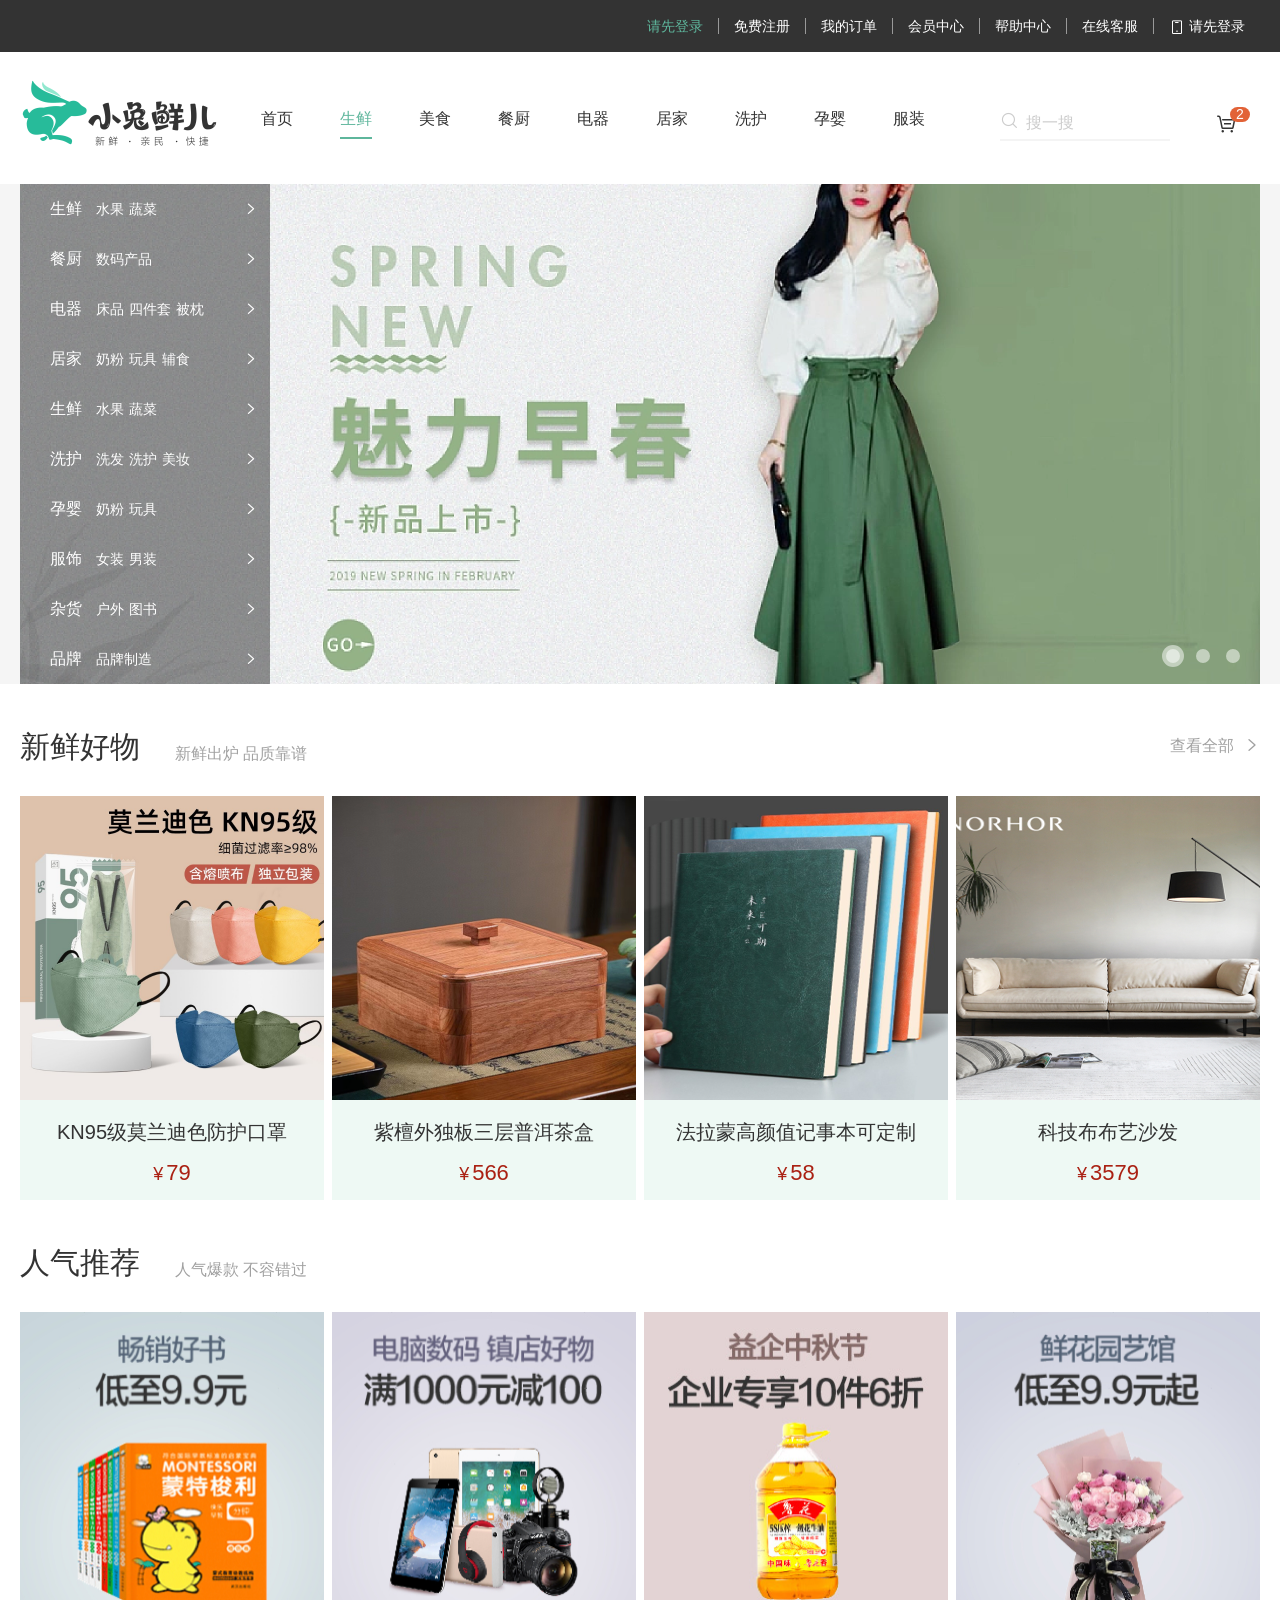
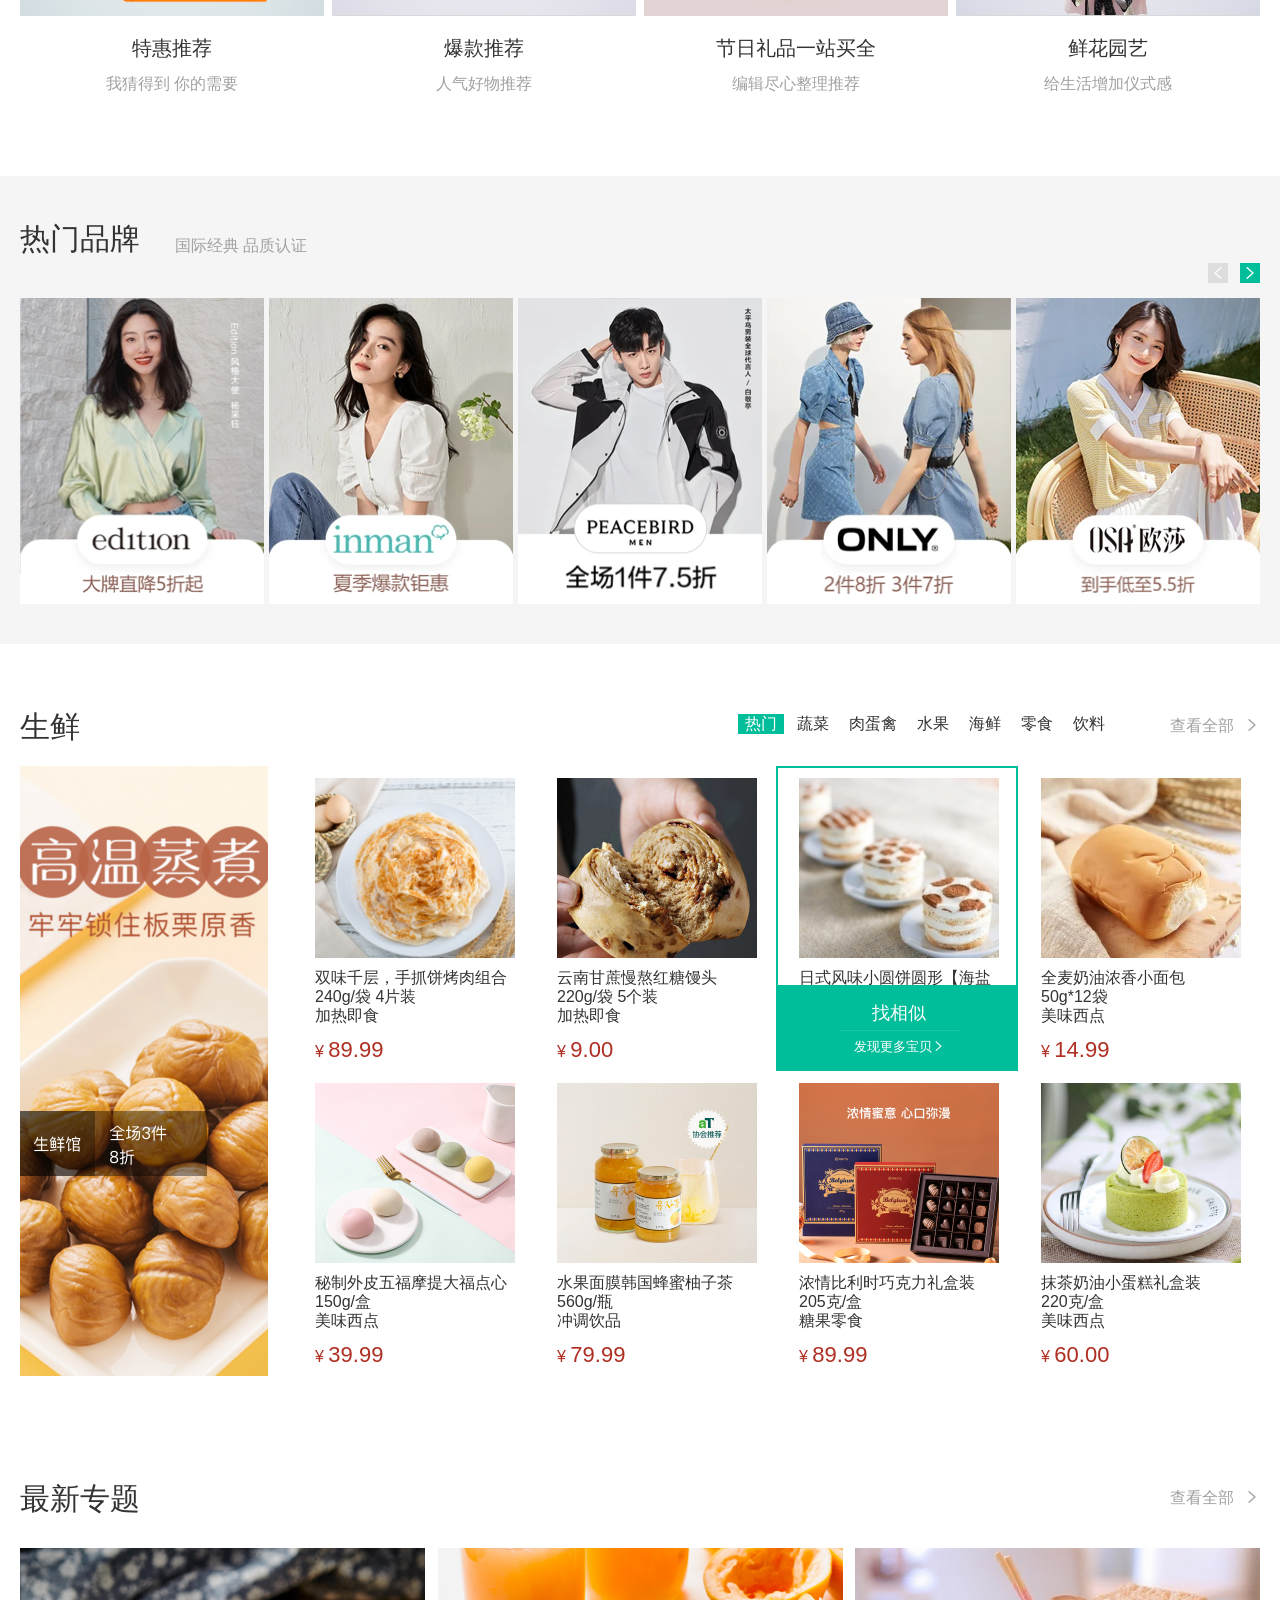
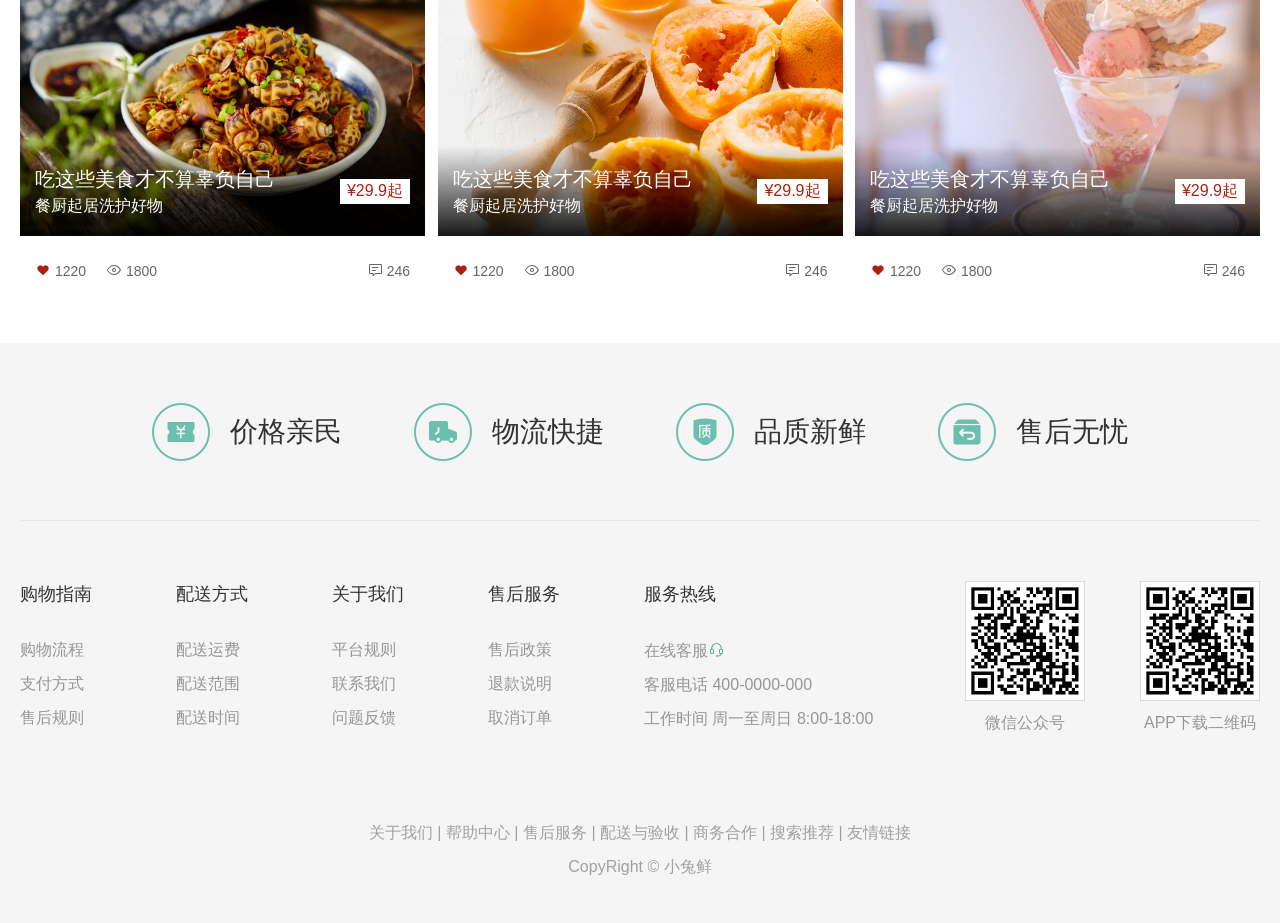
<file: xtxe-pc/index.html>
<!DOCTYPE html>
<html lang="en">
  <head>
    <meta charset="UTF-8" />
    <meta name="viewport" content="width=device-width, initial-scale=1.0" />
    <!--meta:desc-->
    <meta
      name="description"
      content="小兔鲜儿官网，致力于打造全球最大的食品、生鲜电商购物平台。"
    />
    <!--meta:kw-->
    <meta name="keywords" content="小兔鲜儿,食品,生鲜,服装,家电,电商,购物" />
    <title>小兔鲜儿-新鲜、惠民、快捷！</title>
    <link rel="shortcut icon" href="favicon.ico" type="image/x-icon" />
    <link rel="stylesheet" href="./css/base.css" />
    <link rel="stylesheet" href="./css/common.css" />
    <link rel="stylesheet" href="./css/index.css" />
    <link rel="stylesheet" href="./iconfont/iconfont.css" />
  </head>
  <body>
    <!--快捷导航-shortcut-->
    <div class="shortcut">
      <div class="wrapper">
        <ul>
          <li><a href="#" class="login">请先登录</a></li>
          <li><a href="#">免费注册</a></li>
          <li><a href="#">我的订单</a></li>
          <li><a href="#">会员中心</a></li>
          <li><a href="#">帮助中心</a></li>
          <li><a href="#">在线客服</a></li>
          <li>
            <a href="#"
              ><span class="iconfont icon-mobile-phone"></span>请先登录</a
            >
          </li>
        </ul>
      </div>
    </div>
    <!--头部-header-->
    <div class="header wrapper">
      <!--logo-->
      <div class="logo">
        <h1><a href="#">小兔鲜儿</a></h1>
      </div>
      <!--导航-->
      <div class="nav">
        <ul>
          <li><a href="#">首页</a></li>
          <li><a href="#" class="active">生鲜</a></li>
          <li><a href="#">美食</a></li>
          <li><a href="#">餐厨</a></li>
          <li><a href="#">电器</a></li>
          <li><a href="#">居家</a></li>
          <li><a href="#">洗护</a></li>
          <li><a href="#">孕婴</a></li>
          <li><a href="#">服装</a></li>
        </ul>
      </div>
      <!--搜索-->
      <div class="search">
        <span class="iconfont icon-search"></span>
        <input type="text" placeholder="搜一搜" />
      </div>
      <!--购物车-->
      <div class="cart">
        <span class="iconfont icon-cart-full"></span>
        <i>2</i>
      </div>
    </div>
    <!--banner-->
    <div class="banner">
      <div class="wrapper">
        <!-- 图片 -->
        <ul class="pic">
          <li>
            <a href="#"><img src="./uploads/banner1.png" alt="" /></a>
          </li>
          <li>
            <a href="#"><img src="./uploads/banner1.png" alt="" /></a>
          </li>
          <li>
            <a href="#"><img src="./uploads/banner1.png" alt="" /></a>
          </li>
        </ul>
        <!-- 侧导航 -->
        <div class="subnav">
          <ul>
            <li>
              <div>
                <a href="#" class="classify">生鲜</a><a href="#">水果</a
                ><a href="#">蔬菜</a>
              </div>
              <span class="iconfont icon-arrow-right-bold"></span>
            </li>
            <li>
              <div>
                <a href="#" class="classify">餐厨</a><a href="#">数码产品</a>
              </div>
              <span class="iconfont icon-arrow-right-bold"></span>
            </li>
            <li>
              <div>
                <a href="#" class="classify">电器</a><a href="#">床品</a
                ><a href="#">四件套</a><a href="#">被枕</a>
              </div>
              <span class="iconfont icon-arrow-right-bold"></span>
            </li>
            <li>
              <div>
                <a href="#" class="classify">居家</a><a href="#">奶粉</a
                ><a href="#">玩具</a><a href="#">辅食</a>
              </div>
              <span class="iconfont icon-arrow-right-bold"></span>
            </li>
            <li>
              <div>
                <a href="#" class="classify">生鲜</a><a href="#">水果</a
                ><a href="#">蔬菜</a>
              </div>
              <span class="iconfont icon-arrow-right-bold"></span>
            </li>
            <li>
              <div>
                <a href="#" class="classify">洗护</a><a href="#">洗发</a
                ><a href="#">洗护</a><a href="#">美妆</a>
              </div>
              <span class="iconfont icon-arrow-right-bold"></span>
            </li>
            <li>
              <div>
                <a href="#" class="classify">孕婴</a><a href="#">奶粉</a
                ><a href="#">玩具</a>
              </div>
              <span class="iconfont icon-arrow-right-bold"></span>
            </li>
            <li>
              <div>
                <a href="#" class="classify">服饰</a><a href="#">女装</a
                ><a href="#">男装</a>
              </div>
              <span class="iconfont icon-arrow-right-bold"></span>
            </li>
            <li>
              <div>
                <a href="#" class="classify">杂货</a><a href="#">户外</a
                ><a href="#">图书</a>
              </div>
              <span class="iconfont icon-arrow-right-bold"></span>
            </li>
            <li>
              <div>
                <a href="#" class="classify">品牌</a><a href="#">品牌制造</a>
              </div>
              <span class="iconfont icon-arrow-right-bold"></span>
            </li>
          </ul>
        </div>
        <!-- 圆点指示器 -->
        <ol>
          <li class="current"><i></i></li>
          <li><i></i></li>
          <li><i></i></li>
        </ol>
      </div>
    </div>
    <!--新鲜好物-->
    <div class="goods wrapper">
      <!--标题-->
      <div class="title">
        <div class="left">
          <h3>新鲜好物</h3>
          <p>新鲜出炉 品质靠谱</p>
        </div>
        <div class="right">
          <a href="#" class="more"
            >查看全部<span class="iconfont icon-arrow-right-bold"></span
          ></a>
        </div>
      </div>
      <!--内容-->
      <div class="bd">
        <ul>
          <li>
            <a href="#">
              <div class="pic"><img src="./uploads/goods1.png" alt="" /></div>
              <div class="txt">
                <h4>KN95级莫兰迪色防护口罩</h4>
                <p>¥<span>79</span></p>
              </div>
            </a>
          </li>
          <li>
            <a href="#">
              <div class="pic"><img src="./uploads/goods2.png" alt="" /></div>
              <div class="txt">
                <h4>紫檀外独板三层普洱茶盒</h4>
                <p>¥<span>566</span></p>
              </div>
            </a>
          </li>
          <li>
            <a href="#">
              <div class="pic"><img src="./uploads/goods3.png" alt="" /></div>
              <div class="txt">
                <h4>法拉蒙高颜值记事本可定制</h4>
                <p>¥<span>58</span></p>
              </div>
            </a>
          </li>
          <li>
            <a href="#">
              <div class="pic"><img src="./uploads/goods4.png" alt="" /></div>
              <div class="txt">
                <h4>科技布布艺沙发</h4>
                <p>¥<span>3579</span></p>
              </div>
            </a>
          </li>
        </ul>
      </div>
    </div>
    <!-- 人气推荐 -->
    <div class="recommend wrapper">
      <!--标题-->
      <div class="title">
        <div class="left">
          <h3>人气推荐</h3>
          <p>人气爆款 不容错过</p>
        </div>
      </div>
      <!--内容-->
      <div class="bd">
        <ul>
          <li>
            <a href="#">
              <div class="pic">
                <img src="./uploads/recommend1.png" alt="" />
              </div>
              <div class="txt">
                <h4>特惠推荐</h4>
                <p>我猜得到 你的需要</p>
              </div>
            </a>
          </li>
          <li>
            <a href="#">
              <div class="pic">
                <img src="./uploads/recommend2.png" alt="" />
              </div>
              <div class="txt">
                <h4>爆款推荐</h4>
                <p>人气好物推荐</p>
              </div>
            </a>
          </li>
          <li>
            <a href="#">
              <div class="pic">
                <img src="./uploads/recommend3.png" alt="" />
              </div>
              <div class="txt">
                <h4>节日礼品一站买全</h4>
                <p>编辑尽心整理推荐</p>
              </div>
            </a>
          </li>
          <li>
            <a href="#">
              <div class="pic">
                <img src="./uploads/recommend4.png" alt="" />
              </div>
              <div class="txt">
                <h4>鲜花园艺</h4>
                <p>给生活增加仪式感</p>
              </div>
            </a>
          </li>
        </ul>
      </div>
    </div>
    <!-- 热门品牌 -->
    <div class="brand">
      <div class="wrapper">
        <!-- 标题 -->
        <div class="title">
          <div class="left">
            <h3>热门品牌</h3>
            <p>国际经典 品质认证</p>
          </div>
          <div class="button">
            <a href="#" class="prev">
              <i class="iconfont icon-arrow-left-bold"></i>
            </a>
            <a href="#" class="next">
              <i class="iconfont icon-arrow-right-bold"></i>
            </a>
          </div>
        </div>
        <!-- 内容 -->
        <div class="bd">
          <ul>
            <li><img src="./uploads/hot1.png" alt="" /></li>
            <li><img src="./uploads/hot2.png" alt="" /></li>
            <li><img src="./uploads/hot3.png" alt="" /></li>
            <li><img src="./uploads/hot4.png" alt="" /></li>
            <li><img src="./uploads/hot5.png" alt="" /></li>
          </ul>
        </div>
      </div>
    </div>
    <!-- 生鲜 -->
    <div class="fresh wrapper">
      <!-- 标题 -->
      <div class="title">
        <div class="left">
          <h3>生鲜</h3>
        </div>
        <div class="right">
          <ul>
            <li><a href="#" class="active">热门</a></li>
            <li><a href="#">蔬菜</a></li>
            <li><a href="#">肉蛋禽</a></li>
            <li><a href="#">水果</a></li>
            <li><a href="#">海鲜</a></li>
            <li><a href="#">零食</a></li>
            <li><a href="#">饮料</a></li>
          </ul>
          <a href="#" class="more"
            >查看全部<span class="iconfont icon-arrow-right-bold"></span
          ></a>
        </div>
      </div>
      <!-- 内容 -->
      <div class="content">
        <div class="left">
          <a href=""><img src="./uploads/fresh_left.png" alt="" /></a>
        </div>
        <div class="right">
          <ul>
            <li>
              <a href="#">
                <div class="pic"><img src="./uploads/fresh1.png" alt="" /></div>
                <div class="txt">
                  <div class="info">
                    <h4>双味千层，手抓饼烤肉组合</h4>
                    <p>240g/袋 4片装</p>
                    <p>加热即食</p>
                  </div>
                  <p class="price">¥ <span>89.99</span></p>
                </div>
              </a>
              <div class="cover">
                <p>找相似</p>
                <p></p>
                <p>
                  发现更多宝贝<span
                    class="iconfont icon-arrow-right-bold"
                  ></span>
                </p>
              </div>
            </li>
            <li>
              <a href="#">
                <div class="pic"><img src="./uploads/fresh2.png" alt="" /></div>
                <div class="txt">
                  <div class="info">
                    <h4>云南甘蔗慢熬红糖馒头</h4>
                    <p>220g/袋 5个装</p>
                    <p>加热即食</p>
                  </div>
                  <p class="price">¥ <span>9.00</span></p>
                </div>
              </a>
              <div class="cover">
                <p>找相似</p>
                <p></p>
                <p>
                  发现更多宝贝<span
                    class="iconfont icon-arrow-right-bold"
                  ></span>
                </p>
              </div>
            </li>
            <li class="active">
              <a href="#">
                <div class="pic"><img src="./uploads/fresh3.png" alt="" /></div>
                <div class="txt">
                  <div class="info">
                    <h4>日式风味小圆饼圆形【海盐味】</h4>
                    <p>糖果零食</p>
                  </div>
                  <p class="price">¥ <span>588.00</span></p>
                </div>
              </a>
              <div class="cover">
                <p>找相似</p>
                <p></p>
                <p>
                  发现更多宝贝<span
                    class="iconfont icon-arrow-right-bold"
                  ></span>
                </p>
              </div>
            </li>
            <li>
              <a href="#">
                <div class="pic"><img src="./uploads/fresh4.png" alt="" /></div>
                <div class="txt">
                  <div class="info">
                    <h4>全麦奶油浓香小面包</h4>
                    <p>50g*12袋</p>
                    <p>美味西点</p>
                  </div>
                  <p class="price">¥ <span>14.99</span></p>
                </div>
              </a>
              <div class="cover">
                <p>找相似</p>
                <p></p>
                <p>
                  发现更多宝贝<span
                    class="iconfont icon-arrow-right-bold"
                  ></span>
                </p>
              </div>
            </li>
            <li>
              <a href="#">
                <div class="pic"><img src="./uploads/fresh5.png" alt="" /></div>
                <div class="txt">
                  <div class="info">
                    <h4>秘制外皮五福摩提大福点心</h4>
                    <p>150g/盒</p>
                    <p>美味西点</p>
                  </div>
                  <p class="price">¥ <span>39.99</span></p>
                </div>
              </a>
              <div class="cover">
                <p>找相似</p>
                <p></p>
                <p>
                  发现更多宝贝<span
                    class="iconfont icon-arrow-right-bold"
                  ></span>
                </p>
              </div>
            </li>
            <li>
              <a href="#">
                <div class="pic"><img src="./uploads/fresh6.png" alt="" /></div>
                <div class="txt">
                  <div class="info">
                    <h4>水果面膜韩国蜂蜜柚子茶</h4>
                    <p>560g/瓶</p>
                    <p>冲调饮品</p>
                  </div>
                  <p class="price">¥ <span>79.99</span></p>
                </div>
              </a>
              <div class="cover">
                <p>找相似</p>
                <p></p>
                <p>
                  发现更多宝贝<span
                    class="iconfont icon-arrow-right-bold"
                  ></span>
                </p>
              </div>
            </li>
            <li>
              <a href="#">
                <div class="pic"><img src="./uploads/fresh7.png" alt="" /></div>
                <div class="txt">
                  <div class="info">
                    <h4>浓情比利时巧克力礼盒装</h4>
                    <p>205克/盒</p>
                    <p>糖果零食</p>
                  </div>
                  <p class="price">¥ <span>89.99</span></p>
                </div>
              </a>
              <div class="cover">
                <p>找相似</p>
                <p></p>
                <p>
                  发现更多宝贝<span
                    class="iconfont icon-arrow-right-bold"
                  ></span>
                </p>
              </div>
            </li>
            <li>
              <a href="#">
                <div class="pic"><img src="./uploads/fresh8.png" alt="" /></div>
                <div class="txt">
                  <div class="info">
                    <h4>抹茶奶油小蛋糕礼盒装</h4>
                    <p>220克/盒</p>
                    <p>美味西点</p>
                  </div>
                  <p class="price">¥ <span>60.00</span></p>
                </div>
              </a>
              <div class="cover">
                <p>找相似</p>
                <p></p>
                <p>
                  发现更多宝贝<span
                    class="iconfont icon-arrow-right-bold"
                  ></span>
                </p>
              </div>
            </li>
          </ul>
        </div>
      </div>
    </div>
    <!-- 专题 -->
    <div class="topic wrapper">
      <!-- 标题 -->
      <div class="title">
        <div class="left">
          <h3>最新专题</h3>
        </div>
        <div class="right">
          <a href="#" class="more"
            >查看全部<span class="iconfont icon-arrow-right-bold"></span
          ></a>
        </div>
      </div>
      <!-- 内容 -->
      <div class="topic-bd">
        <ul>
          <li>
            <a href="#">
              <div class="pic">
                <img src="./uploads/topic1.png" alt="" />
                <!--定位文字-->
                <div class="cover">
                  <div class="left">
                    <p>吃这些美食才不算辜负自己</p>
                    <p>餐厨起居洗护好物</p>
                  </div>
                  <div class="right">¥<span>29.9</span>起</div>
                </div>
              </div>
              <div class="txt">
                <div class="left">
                  <p>
                    <i class="iconfont icon-favorites-fill"></i>
                    <span>1220</span>
                  </p>
                  <p>
                    <i class="iconfont icon-browse"></i>
                    <span>1800</span>
                  </p>
                </div>
                <div class="right">
                  <p>
                    <i class="iconfont icon-comment"></i>
                    <span>246</span>
                  </p>
                </div>
              </div>
            </a>
          </li>
          <li>
            <a href="#">
              <div class="pic">
                <img src="./uploads/topic2.png" alt="" />
                <!--定位文字-->
                <div class="cover">
                  <div class="left">
                    <p>吃这些美食才不算辜负自己</p>
                    <p>餐厨起居洗护好物</p>
                  </div>
                  <div class="right">¥<span>29.9</span>起</div>
                </div>
              </div>
              <div class="txt">
                <div class="left">
                  <p>
                    <i class="iconfont icon-favorites-fill"></i>
                    <span>1220</span>
                  </p>
                  <p>
                    <i class="iconfont icon-browse"></i>
                    <span>1800</span>
                  </p>
                </div>
                <div class="right">
                  <p>
                    <i class="iconfont icon-comment"></i>
                    <span>246</span>
                  </p>
                </div>
              </div>
            </a>
          </li>
          <li>
            <a href="#">
              <div class="pic">
                <img src="./uploads/topic3.png" alt="" />
                <!--定位文字-->
                <div class="cover">
                  <div class="left">
                    <p>吃这些美食才不算辜负自己</p>
                    <p>餐厨起居洗护好物</p>
                  </div>
                  <div class="right">¥<span>29.9</span>起</div>
                </div>
              </div>
              <div class="txt">
                <div class="left">
                  <p>
                    <i class="iconfont icon-favorites-fill"></i>
                    <span>1220</span>
                  </p>
                  <p>
                    <i class="iconfont icon-browse"></i>
                    <span>1800</span>
                  </p>
                </div>
                <div class="right">
                  <p>
                    <i class="iconfont icon-comment"></i>
                    <span>246</span>
                  </p>
                </div>
              </div>
            </a>
          </li>
        </ul>
      </div>
    </div>
    <!--底部-->
    <div class="footer">
      <div class="wrapper">
        <!--服务-->
        <div class="service">
          <ul>
            <li>
              <h5></h5>
              <p>价格亲民</p>
            </li>
            <li>
              <h5></h5>
              <p>物流快捷</p>
            </li>
            <li>
              <h5></h5>
              <p>品质新鲜</p>
            </li>
            <li>
              <h5></h5>
              <p>售后无忧</p>
            </li>
          </ul>
        </div>
        <!--帮助中心-->
        <div class="help">
          <div class="left">
            <dl>
              <dt>购物指南</dt>
              <dd><a href="#">购物流程</a></dd>
              <dd><a href="#">支付方式</a></dd>
              <dd><a href="#">售后规则</a></dd>
            </dl>
            <dl>
              <dt>配送方式</dt>
              <dd><a href="#">配送运费</a></dd>
              <dd><a href="#">配送范围</a></dd>
              <dd><a href="#">配送时间</a></dd>
            </dl>
            <dl>
              <dt>关于我们</dt>
              <dd><a href="#">平台规则</a></dd>
              <dd><a href="#">联系我们</a></dd>
              <dd><a href="#">问题反馈</a></dd>
            </dl>
            <dl>
              <dt>售后服务</dt>
              <dd><a href="#">售后政策</a></dd>
              <dd><a href="#">退款说明</a></dd>
              <dd><a href="#">取消订单</a></dd>
            </dl>
            <dl>
              <dt>服务热线</dt>
              <dd>
                <a href="#"
                  >在线客服<span class="iconfont icon-customer-service"></span
                ></a>
              </dd>
              <dd><a href="#">客服电话 400-0000-000</a></dd>
              <dd><a href="#">工作时间 周一至周日 8:00-18:00</a></dd>
            </dl>
          </div>
          <div class="right">
            <ul>
              <li>
                <div class="pic"><img src="./images/wechat.png" alt="" /></div>
                <p>微信公众号</p>
              </li>
              <li>
                <div class="pic"><img src="./images/wechat.png" alt="" /></div>
                <p>APP下载二维码</p>
              </li>
            </ul>
          </div>
        </div>
        <!--版权-->
        <div class="copyright">
          <p>
            <a href="#"> 关于我们 </a>| <a href="#"> 帮助中心 </a>|
            <a href="#"> 售后服务 </a>| <a href="#"> 配送与验收 </a>|
            <a href="#"> 商务合作 </a>| <a href="#"> 搜索推荐 </a>|
            <a href="#"> 友情链接 </a>
          </p>
          <p>CopyRight © 小兔鲜</p>
        </div>
      </div>
    </div>
  </body>
</html>
</file>
<file: xtxe-pc/css/base.css>
/* 去除常见标签默认的 margin 和 padding */
* {
  margin: 0;
  padding: 0;
  box-sizing: border-box;
}

/* 设置网页统一的字体大小、行高、字体系列相关属性 */
body {
  font: 16px/1.5  "Microsoft Yahei",
    "Hiragino Sans GB", "Heiti SC", "WenQuanYi Micro Hei", sans-serif;
  color: #333;
}

/* 去除列表默认样式 */
ul,
ol {
  list-style: none;
}

/* 去除默认的倾斜效果 */
em,
i {
  font-style: normal;
}

/* 去除a标签默认下划线，并设置默认文字颜色 */
a {
  text-decoration: none;
  color: #333;
}

/* 设置img的垂直对齐方式为居中对齐，去除img默认下间隙 */
img {
  width: 100%;
  height: 100%;
  vertical-align: middle;
}

/* 去除input默认样式 */
input {
  border: none;
  outline: none;
  color: #333;
}

h1,
h2,
h3,
h4,
h5,
h6 {
  font-weight: 400;
}
</file>
<file: xtxe-pc/css/common.css>
/*头尾各个页面相同样式*/
/*版心*/
.wrapper {
  margin: 0 auto;
  width: 1240px;
}
.shortcut {
  height: 52px;
  background-color: #333333;
}
.shortcut .wrapper {
  display: flex;
  justify-content: end;
  height: 52px;
}
.shortcut ul {
  display: flex;
  line-height: 52px;
}
.shortcut li a {
  padding: 0 15px;
  border-right: 1px solid #999;
  font-size: 14px;
  color: #fff;
}
.shortcut li .login {
  color: #5eb69c;
}
.shortcut li:last-child a {
  border-right: 0;
}
.shortcut li .iconfont {
  margin-right: 4px;
  vertical-align: middle;
}

/* 头部 */
.header {
  display: flex;
  margin-top: 22px;
  margin-bottom: 22px;
  height: 88px;
}
.header .logo {
  margin-right: 41px;
  width: 200px;
  height: 88px;
}
.header .logo h1 a {
  display: block;
  width: 200px;
  height: 88px;
  background-image: url(../images/logo.png);
  font-size: 0;
}
.header .nav {
  margin-top: 33px;
  margin-right: 28px;
}
.header ul {
  display: flex;
}
.header ul li a {
  margin-right: 47px;
  padding-bottom: 10px;
}
.header ul li .active,
.header ul li:hover a {
  color: #5eb69c;
  border-bottom: 2px solid #5eb69c;
}

/* 搜索 */
.header .search {
  display: flex;
  margin-top: 33px;
  margin-right: 45px;
  width: 170px;
  height: 34px;
  border-bottom: 2px solid #f4f4f4;
}
.header .search .iconfont {
  margin-right: 8px;
  font-size: 18px;
  color: #cccccc;
}
.header .search input {
  flex: 1;
  width: 0;
}
.header .search input::placeholder {
  font-size: 16px;
  color: #cccccc;
}
.header .cart {
  position: relative;
  margin-top: 32px;
}
.header .cart .iconfont {
  font-size: 24px;
}
.header .cart i {
  position: absolute;
  padding: 0 6px;
  top: 1px;
  left: 15px;
  height: 15px;
  background-color: #e26237;
  font-size: 14px;
  line-height: 15px;
  color: #fffefe;
  border-radius: 8px;
  text-align: center;
}

/* 底部 */
.footer {
  margin-top: 40px;
  height: 580px;
  background-color: #f5f5f5;
}
.footer .service {
  padding: 60px;
  height: 178px;
  border-bottom: 1px solid #e8e8e8;
}
.footer .service ul {
  display: flex;
  justify-content: space-evenly;
}
.footer .service ul li {
  display: flex;
  width: 190px;
  height: 58px;
}
.footer .service ul li h5 {
  margin-right: 20px;
  width: 58px;
  height: 58px;
  background-image: url(../images/sprite.png);
}
.footer .service ul li:nth-child(2) h5 {
  background-position: 0 -58px;
}
.footer .service ul li:nth-child(3) h5 {
  background-position: 0 -116px;
}
.footer .service ul li:nth-child(4) h5 {
  background-position: 0 -174px;
}
.footer .service ul li p {
  font-size: 28px;
  line-height: 58px;
}
.footer .help {
  display: flex;
  justify-content: space-between;
  padding-top: 60px;
  height: 300px;
}
.help .left {
  display: flex;
}
.help .left dl {
  margin-right: 84px;
}
.help .left dl:last-child {
  margin-right: 0;
}
.help .left dt {
  padding-bottom: 30px;
  font-size: 18px;
}
.help .left dd {
  margin-bottom: 10px;
}
.help .left a {
  color: #969696;
}
.help .left .iconfont {
  color: #5eb69c;
}
.help .right ul {
  display: flex;
}
.help .right ul li:first-child {
  margin-right: 55px;
}
.help .right .pic {
  margin-bottom: 10px;
  width: 120px;
  height: 120px;
}
.help .right p {
  color: #969696;
  text-align: center;
}

/* 版权 */
.copyright {
  text-align: center;
}
.copyright p {
  margin-bottom: 10px;
  color: #a1a1a1;
}
.copyright p a {
  color: #a1a1a1;
}
</file>
<file: xtxe-pc/css/index.css>
/*首页内容样式*/
/* banner */
.banner {
  height: 500px;
  background-color: #f5f5f5;
}
.banner .wrapper {
  position: relative;
  height: 500px;
  overflow: hidden;
}
.banner .pic {
  display: flex;
  width: 3720px;
}
/* 侧导航 */
.banner .subnav {
  position: absolute;
  left: 0;
  top: 0;
  width: 250px;
  height: 500px;
  background-color: rgba(0, 0, 0, 0.42);
}
.banner .subnav li {
  display: flex;
  justify-content: space-between;
  padding-left: 30px;
  padding-right: 12px;
  height: 50px;
  line-height: 50px;
  color: #ffffff;
}
.banner .subnav li:hover {
  background-color: #00be9a;
  cursor: pointer;
}
.banner .subnav li a {
  margin-right: 5px;
  font-size: 14px;
  color: #ffffff;
}
.banner .subnav li .classify {
  margin-right: 14px;
  font-size: 16px;
}
.banner .subnav .iconfont {
  font-size: 14px;
}
.banner ol {
  display: flex;
  position: absolute;
  right: 16px;
  bottom: 17px;
}
.banner ol li {
  margin-left: 8px;
  width: 22px;
  height: 22px;
  border-radius: 50%;
  background-color: rgba(255, 255, 255, 0);
}
.banner ol .current,
.banner ol li:hover {
  background-color: rgba(255, 255, 255, 0.5);
}
.banner ol li i {
  margin: 4px;
  display: block;
  width: 14px;
  height: 14px;
  border-radius: 50%;
  background-color: rgba(255, 255, 255, 0.5);
}

/* 新鲜好物 */
/* 标题-公共样式 */
.title {
  display: flex;
  justify-content: space-between;
  margin-top: 40px;
  margin-bottom: 30px;
  height: 42px;
}
.title .left {
  display: flex;
}
.title .left h3 {
  margin-right: 35px;
  font-size: 30px;
}
.title .left p {
  align-self: flex-end;
  color: #a1a1a1;
}
.title .right .more {
  line-height: 42px;
  color: #a1a1a1;
}
.title .right .more .iconfont {
  margin-left: 10px;
}
/* 内容-公共样式 */
.bd ul {
  display: flex;
  justify-content: space-between;
}
.bd ul li {
  width: 304px;
  height: 404px;
  background-color: #eef9f4;
}
.bd ul li .pic {
  width: 304px;
  height: 304px;
}
.bd ul li .txt {
  text-align: center;
}
.bd ul li .txt h4 {
  margin-top: 17px;
  margin-bottom: 9px;
  font-size: 20px;
}
.goods .bd ul li .txt p {
  font-size: 18px;
  color: #aa2113;
}
.goods .bd ul li .txt p span {
  margin-left: 3px;
  font-size: 22px;
}
/* 人气推荐 */
.recommend .bd ul li {
  background-color: #ffffff;
}
.recommend .bd ul li p {
  color: #a1a1a1;
}
/* 热门品牌 */
.brand {
  margin-top: 60px;
  height: 468px;
  background-color: #f5f5f5;
}
.brand .wrapper {
  height: 468px;
  overflow: hidden;
}
.brand .title {
  position: relative;
  margin-bottom: 40px;
}
.brand .button {
  display: flex;
  position: absolute;
  bottom: -25px;
  right: 0;
}
.brand .button a {
  height: 20px;
  width: 20px;
  text-align: center;
  line-height: 20px;
  color: #ffffff;
}
.brand .button .prev {
  background-color: #ddd;
}
.brand .button .next {
  margin-left: 12px;
  background-color: #00be9a;
}
.brand .bd ul li {
  width: 244px;
  height: 306px;
}
/* 生鲜 */
.fresh .title {
  margin-top: 60px;
  margin-bottom: 20px;
}
.fresh .title .right {
  display: flex;
}
.fresh .title .right ul {
  margin-top: 10px;
  margin-right: 58px;
  display: flex;
}
.title .right ul li a {
  display: block;
  margin-left: 6px;
  padding: 0 7px;
  height: 20px;
  line-height: 20px;
}
.title .right ul li .active,
.title .right ul li:hover a {
  background-color: #00be9a;
  color: #ffffff;
}
.content {
  display: flex;
  justify-content: space-between;
}
.content .left {
  width: 248px;
  height: 610px;
}
.content .right {
  width: 968px;
  height: 610px;
}
.content .right ul {
  display: flex;
  flex-wrap: wrap;
}
.content .right li {
  position: relative;
  padding: 10px 21px;
  width: 242px;
  height: 305px;
  border: 2px solid rgba(0, 0, 0, 0);
  overflow: hidden;
}
.content .right li .pic {
  margin-bottom: 10px;
  width: 200px;
  height: 180px;
}
.content .right li .txt .info {
  margin-bottom: 5px;
  height: 60px;
  line-height: 19px;
}
.content .right li .txt .price {
  color: #af2f22;
}
.content .right li .txt .price span {
  font-size: 22px;
}
.content .right li .cover {
  padding-top: 15px;
  position: absolute;
  bottom: -86px;
  left: 0;
  width: 242px;
  height: 84px;
  background-color: #00be9a;
  text-align: center;
  color: #ffffff;
  transition: all 0.5s;
}
.content .right li .cover p:nth-child(1) {
  font-size: 18px;
}
.content .right li .cover p:nth-child(2) {
  margin: 3px auto 6px;
  width: 120px;
  height: 1px;
  background-color: rgba(255, 255, 255, 0.11);
}
.content .right li .cover p:nth-child(3) {
  font-size: 13px;
}
.content .right li .cover p .iconfont {
  font-size: 13px;
}
.content .right .active .cover,
.content .right li:hover .cover {
  bottom: 0;
}
.content .right .active,
.content .right li:hover {
  border: 2px solid #00be9a;
}

/* 专题 */
.topic {
  margin-top: 100px;
}
.topic .topic-bd ul {
  display: flex;
  justify-content: space-between;
}
.topic .topic-bd ul li {
  width: 405px;
  height: 355px;
}
.topic .topic-bd ul li img {
  width: 405px;
  height: 288px;
}
.topic .topic-bd .txt {
  padding: 0 15px;
  display: flex;
  justify-content: space-between;
  align-items: center;
  width: 405px;
  height: 67px;
  color: #666666;
  font-size: 14px;
}
.topic .topic-bd .txt .left {
  display: flex;
}
.topic .topic-bd .txt .left p {
  margin-right: 20px;
}
.topic .topic-bd .txt .left p:first-child i {
  color: #aa2113;
}
.topic-bd .pic {
  position: relative;
}
.topic-bd .cover {
  padding: 0 15px;
  display: flex;
  justify-content: space-between;
  align-items: center;
  position: absolute;
  left: 0;
  bottom: 0;
  width: 405px;
  height: 90px;
  background-image: linear-gradient(
    180deg,
    rgba(137, 137, 137, 0) 0%,
    rgba(0, 0, 0, 0.9) 100%
  );
}
.topic-bd .cover .left {
  color: #ffffff;
}
.topic-bd .cover .left p:first-child {
  font-size: 20px;
}
.topic-bd .cover .right {
  padding: 0 7px;
  height: 25px;
  background-color: #fff;
  color: #aa2113;
}
</file>
<file: xtxe-pc/iconfont/iconfont.css>
@font-face {
  font-family: "iconfont"; /* Project id 3703850 */
  src: url('iconfont.woff2?t=1665647794908') format('woff2'),
       url('iconfont.woff?t=1665647794908') format('woff'),
       url('iconfont.ttf?t=1665647794908') format('truetype');
}

.iconfont {
  font-family: "iconfont" !important;
  font-size: 16px;
  font-style: normal;
  -webkit-font-smoothing: antialiased;
  -moz-osx-font-smoothing: grayscale;
}

.icon-favorites-fill:before {
  content: "\e721";
}

.icon-cart-full:before {
  content: "\e746";
}

.icon-browse:before {
  content: "\e666";
}

.icon-comment:before {
  content: "\e668";
}

.icon-customer-service:before {
  content: "\e66a";
}

.icon-fabulous:before {
  content: "\e66f";
}

.icon-mobile-phone:before {
  content: "\e678";
}

.icon-search:before {
  content: "\e67d";
}

.icon-arrow-left-bold:before {
  content: "\e685";
}

.icon-arrow-right-bold:before {
  content: "\e687";
}
</file>
